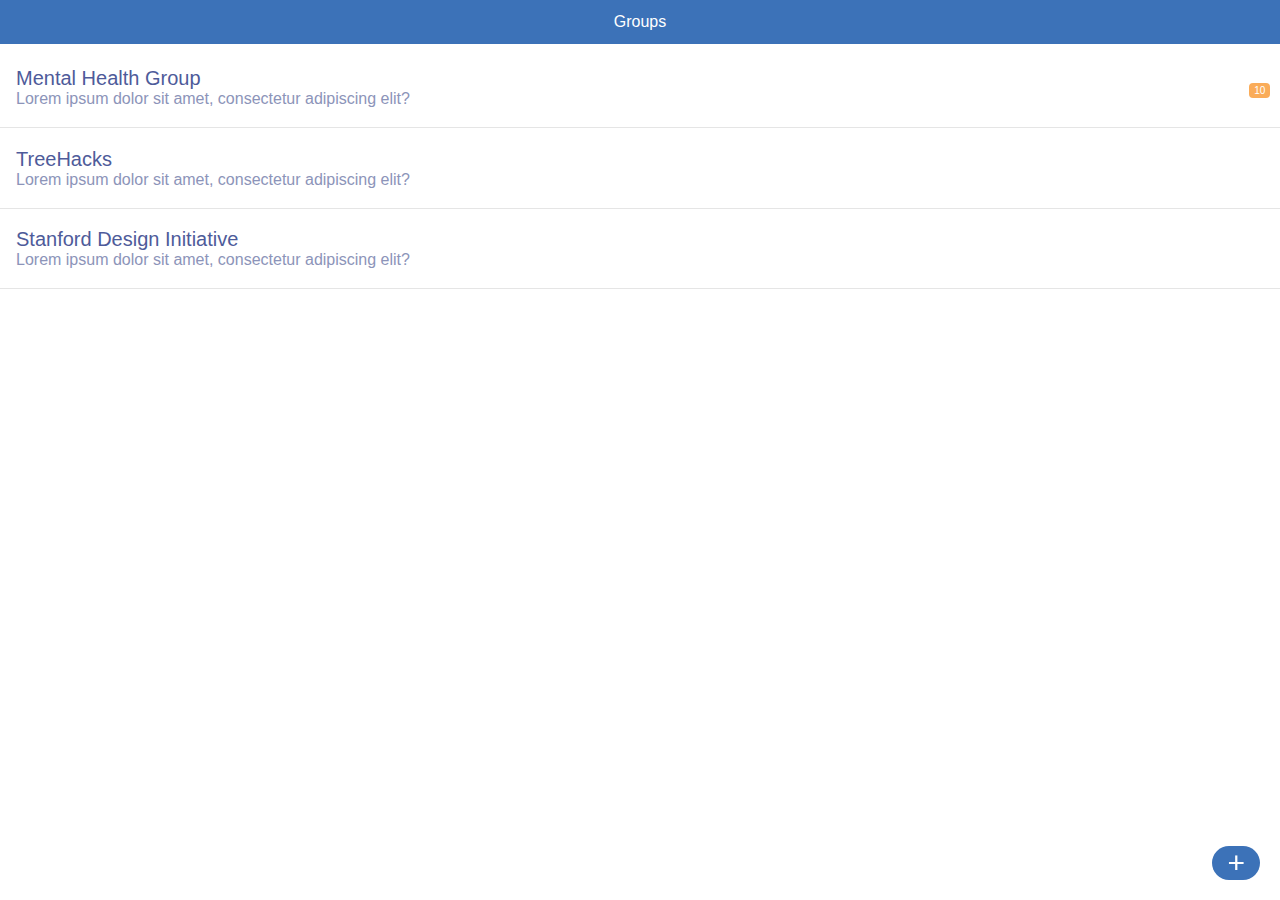
<file: index.html>
<html>
<head>
  <meta name="viewport" 
    content="width=device-width, initial-scale=1.0, user-scalable=no">
  <title></title>
  <link rel="stylesheet" type="text/css" href="css/styles.css">
</head>
<body>
  <div class="nav">
    <div class="title">
      Groups 
    </div>
  </div>
    <a href="create.html" class="floating-action-button">
      +
    </a>
  <div class="container">
    <a href="chat.html">
    <div class="cell">
      <div class="notifications">
        <p>10</p>
      </div>
      <div class="cell-content">
        <h2>Mental Health Group</h2>
        <p>Lorem ipsum dolor sit amet, consectetur adipiscing elit?</p>
      </div>
    </div>
    </a>
    <div class="cell">
      <h2>TreeHacks</h2>
      <p>Lorem ipsum dolor sit amet, consectetur adipiscing elit?</p>
    </div>
    <div class="cell">
      <h2>Stanford Design Initiative</h2>
      <p>Lorem ipsum dolor sit amet, consectetur adipiscing elit?</p>
    </div>
  </div>
</body>
</html>
</file>
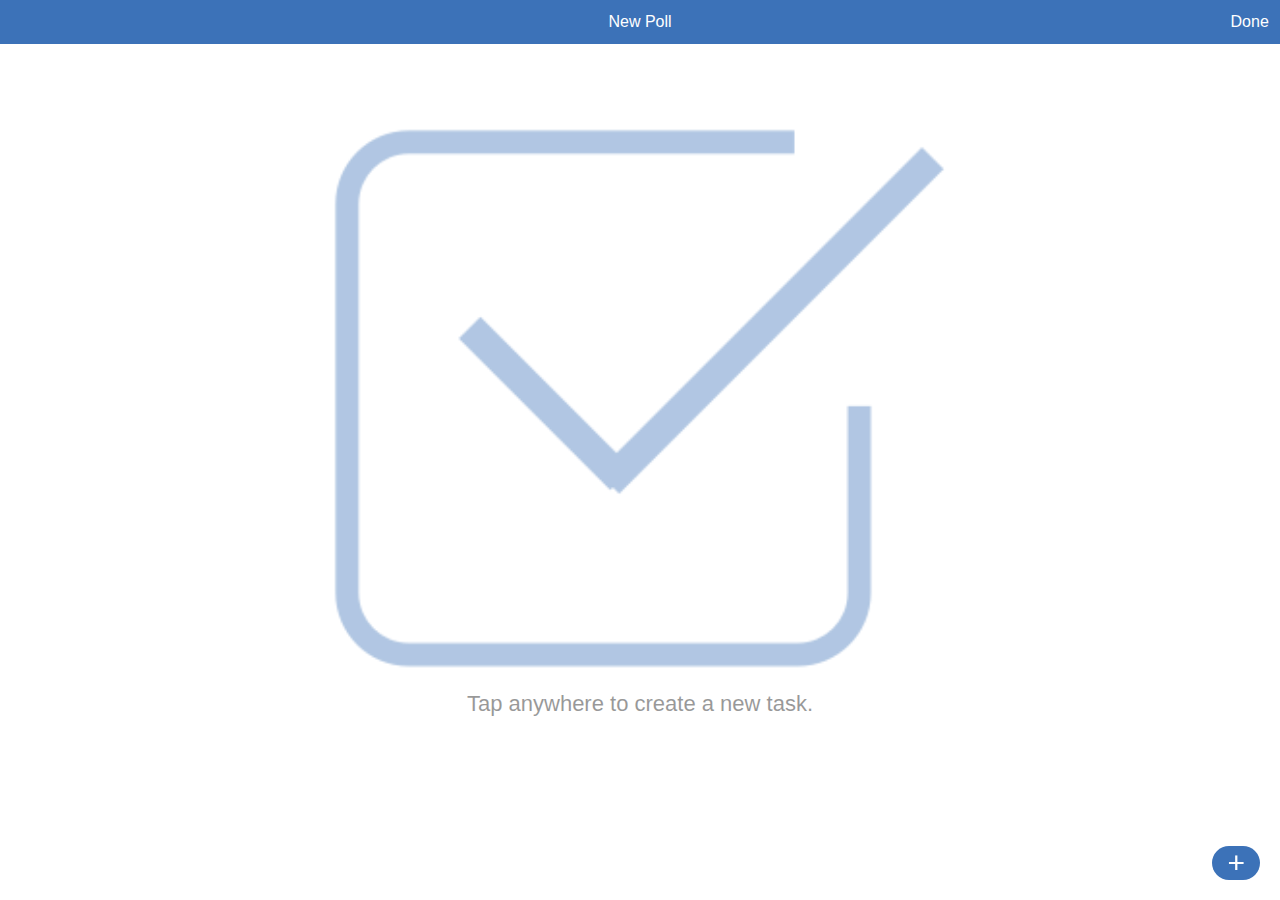
<file: blank.html>
<html>
<head>
  <meta name="viewport" 
    content="width=device-width, initial-scale=1.0, user-scalable=no">
  <title></title>
  <link rel="stylesheet" type="text/css" href="css/styles.css">
</head>
<body>
  <div class="nav">
    <div class="nav-button right">
      <a href="chat.html">Done</a>
    </div>
    <div class="title">
    New Poll
    </div>
  </div>
    <a href="create.html" class="floating-action-button">
      +
    </a>
  </div>
  <div class="container">
    <div class="blank-action">
      <img src="img/task-large.png">
      <p>Tap anywhere to create a new task.</p>
    </div>
  </div>
   <script src="https://ajax.googleapis.com/ajax/libs/jquery/1.11.2/jquery.min.js"></script>
  <script src="js/hammer.js"></script>
  <script src="js/synapp-cellswipe.js"></script>
</body>
</html>
</file>
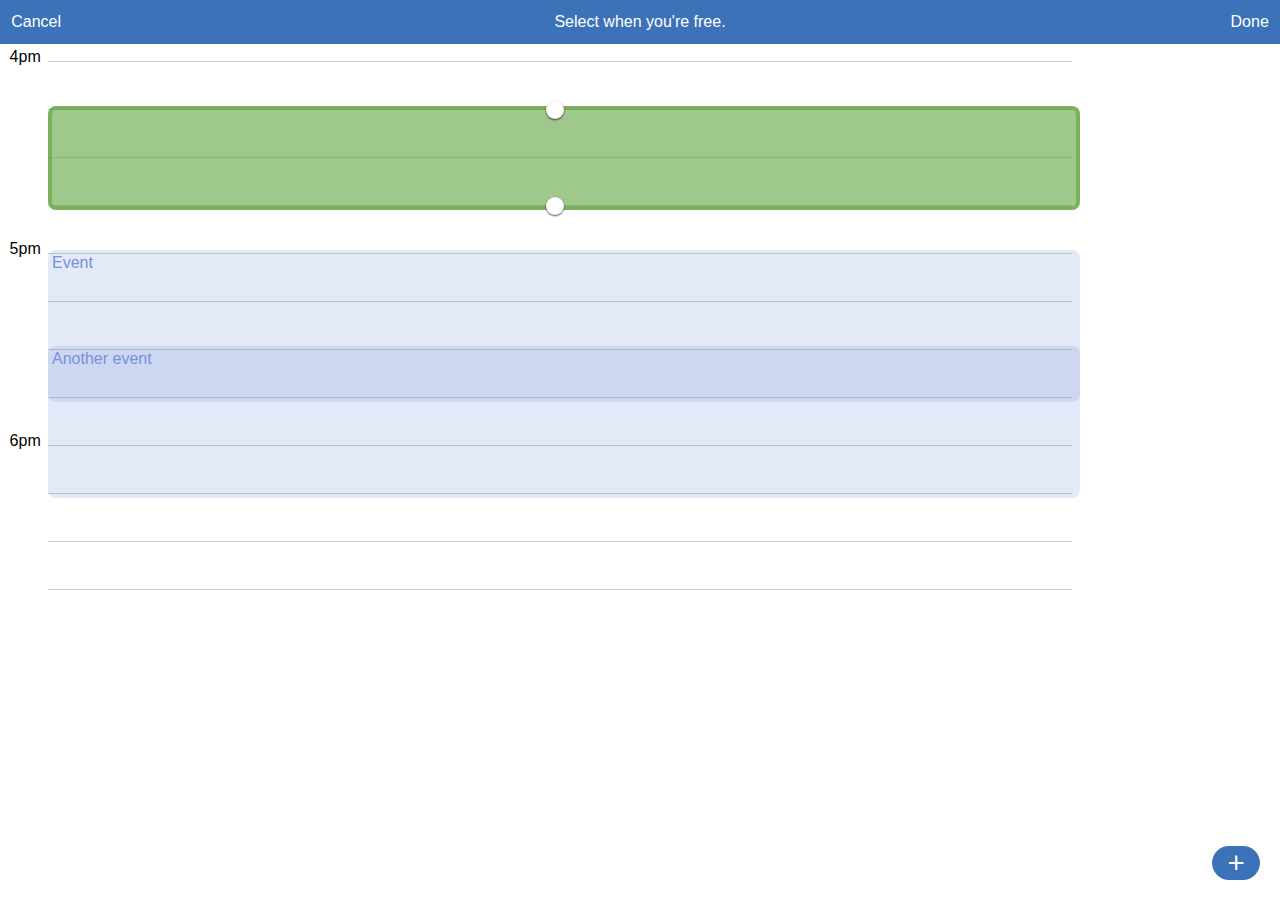
<file: calendar-select.html>
<html>
<head>
  <meta name="viewport" 
    content="width=device-width, initial-scale=1.0, user-scalable=no">
  <title></title>
  <link rel="stylesheet" type="text/css" href="css/styles.css">
</head>
<body>
  <div class="nav">
    <div class="nav-button left">
      <a href="chat.html">
        Cancel
      </a>
    </div>
    <div class="nav-button right">
      <a href="chat.html">Done</a>
    </div>
    <div class="title">
    Select when you're free.
    </div>
  </div>
    <a href="create.html" class="floating-action-button">
      +
    </a>
  </div>
  <div class="container">
    <ul class="time-bar">
       <li>4pm</li>
       <li>5pm</li>
       <li>6pm</li>
     </ul>
    <ul class="event-boxes">
      <li></li>
      <li></li>
      <li></li>
      <li></li>
      <li></li>
      <li></li>
      <li></li>
      <li></li>
      <li></li>
      <li></li>
      <li></li>
      <li></li>
    </ul>
    <div class="free-time" style="top: 6.6em; height: 6em;">
      <div class="top-grabber">
      </div>
      <div class="bottom-grabber">
      </div>
    </div>
    <div class="busy-time" style="top: 15.6em; height: 9em;">
      Event
    </div>
    <div class="busy-time" style="top: 21.6em; height: 9em;">
      Another event
    </div>
  </div>
   <script src="https://ajax.googleapis.com/ajax/libs/jquery/1.11.2/jquery.min.js"></script>
  <script src="js/hammer.js"></script>
</body>
</html>
</file>
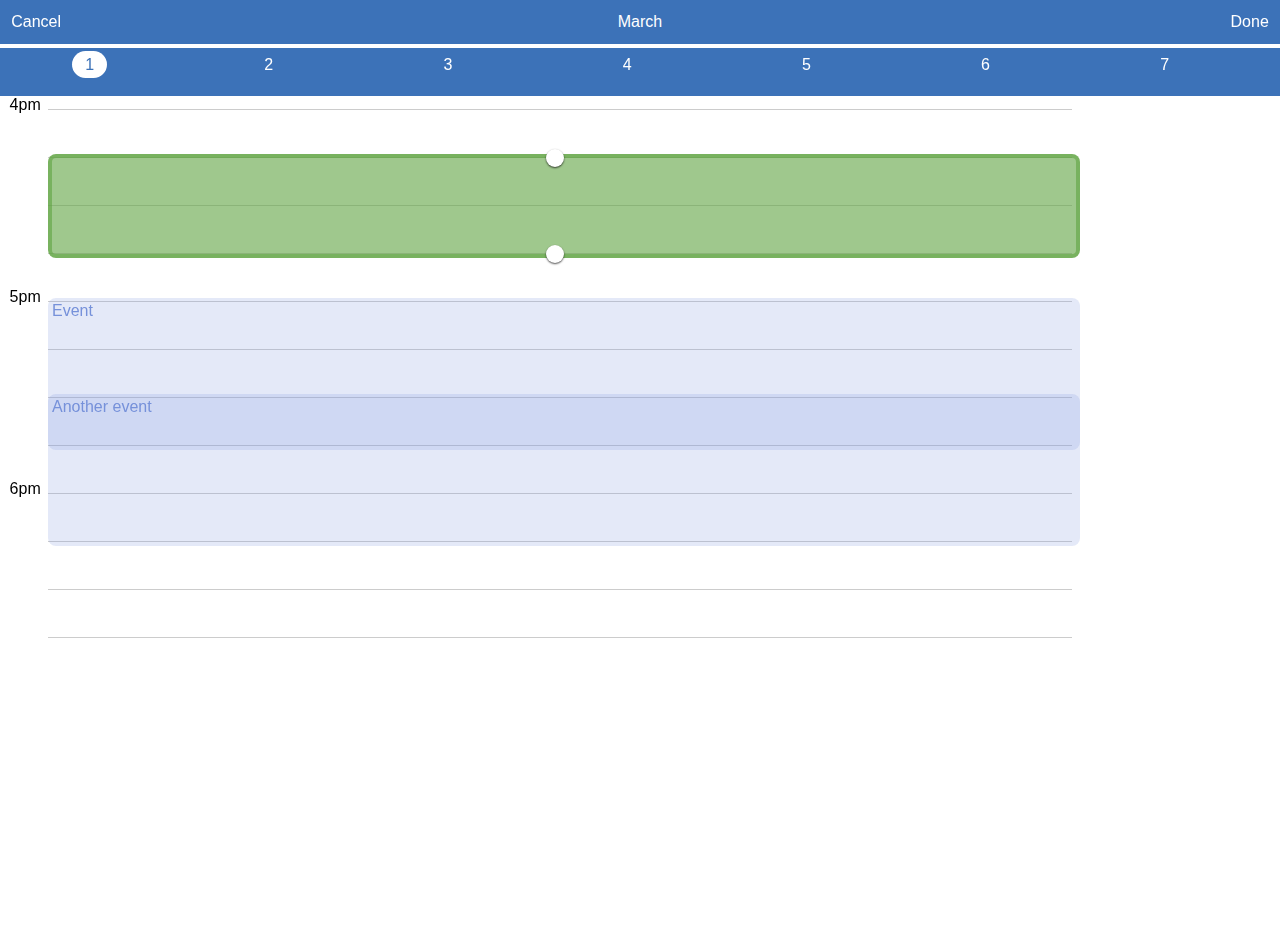
<file: calendar-week.html>
<html>
<head>
  <meta name="viewport" 
    content="width=device-width, initial-scale=1.0, user-scalable=no">
  <title></title>
  <link rel="stylesheet" type="text/css" href="css/styles.css">
  <link rel="stylesheet" href="css/idangerous.swiper.css">
  <script defer src="js/idangerous.swiper.min.js"></script>
</head>
<body>
  <div class="nav">
    <div class="nav-button left">
      <a href="chat.html">
        Cancel
      </a>
    </div>
    <div class="nav-button right">
      <a href="chat.html">Done</a>
    </div>
    <div class="title">
   March 
    </div>
  </div>
  <div class="week-swiper">
    <div class="week-swiper-wrapper">
      <div class="week-swiper-slide">
        <div class="day"><span>1</span></div>
        <div class="day">2</div>
        <div class="day">3</div>
        <div class="day">4</div>
        <div class="day">5</div>
        <div class="day">6</div>
        <div class="day">7</div>
      </div>
      <div class="week-swiper-slide">
        <div class="day">8</div>
        <div class="day">9</div>
        <div class="day">10</div>
        <div class="day">11</div>
        <div class="day">12</div>
        <div class="day">13</div>
        <div class="day">14</div>
      </div>
    </div>
  </div>
  <div class="container">
    <div class="day-swiper">
      <div class="day-swiper-wrapper">
      <div class="day-swiper-slide">
      <ul class="time-bar">
         <li>4pm</li>
         <li>5pm</li>
         <li>6pm</li>
       </ul>
      <ul class="event-boxes">
        <li></li>
        <li></li>
        <li></li>
        <li></li>
        <li></li>
        <li></li>
        <li></li>
        <li></li>
        <li></li>
        <li></li>
        <li></li>
        <li></li>
      </ul>
      <div class="free-time" style="top: 6.6em; height: 6em;">
        <div class="top-grabber">
        </div>
        <div class="bottom-grabber">
        </div>
      </div>
      <div class="busy-time" style="top: 15.6em; height: 9em;">
        Event
      </div>
      <div class="busy-time" style="top: 21.6em; height: 9em;">
        Another event
      </div>
      </div>
      <div class="day-swiper-slide">
      <ul class="time-bar">
         <li>4pm</li>
         <li>5pm</li>
         <li>6pm</li>
       </ul>
      <ul class="event-boxes">
        <li></li>
        <li></li>
        <li></li>
        <li></li>
        <li></li>
        <li></li>
        <li></li>
        <li></li>
        <li></li>
        <li></li>
        <li></li>
        <li></li>
      </ul>
      <div class="free-time" style="top: 6.6em; height: 6em;">
        <div class="top-grabber">
        </div>
        <div class="bottom-grabber">
        </div>
      </div>
      <div class="busy-time" style="top: 15.6em; height: 9em;">
        Event
      </div>
      <div class="busy-time" style="top: 21.6em; height: 9em;">
        Another event
      </div>
      </div>
    </div>
    </div>
  </div>
   <script src="https://ajax.googleapis.com/ajax/libs/jquery/1.11.2/jquery.min.js"></script>
  <script src="js/calendar-week.js"></script>
</body>
</html>
</file>
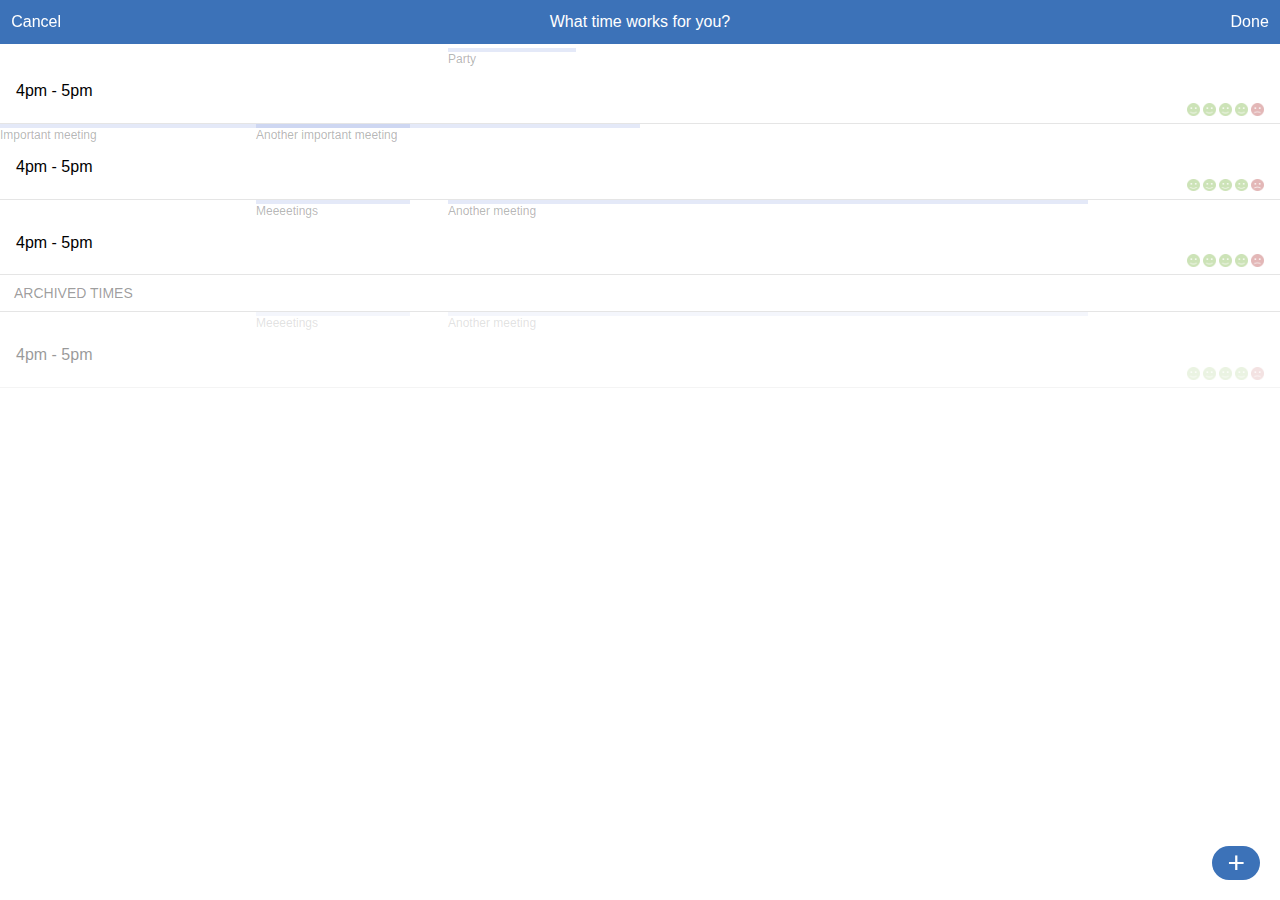
<file: calendar.html>
<html>
<head>
  <meta name="viewport" 
    content="width=device-width, initial-scale=1.0, user-scalable=no">
  <title></title>
  <link rel="stylesheet" type="text/css" href="css/styles.css">
</head>
<body>
  <div class="nav">
    <div class="nav-button left">
      <a href="chat.html">
        Cancel
      </a>
    </div>
    <div class="nav-button right">
      <a href="chat.html">Done</a>
    </div>
    <div class="title">
    What time works for you?
    </div>
  </div>
    <a href="create.html" class="floating-action-button">
      +
    </a>
  </div>
  <div class="container">
    <div class="candidate cell calendar">
      <div class="calendar-bar">
        <div class="time busy" style="padding: 0px; height: 0.4em; left: 35%; width: 10%;">Party</div>
      </div>
      <ul class="faces">
        <li><img src="img/smiley.png"></li>
        <li><img src="img/smiley.png"></li>
        <li><img src="img/smiley.png"></li>
        <li><img src="img/smiley.png"></li>
        <li><img src="img/frowney.png"</li>
      </ul>
      4pm - 5pm
    </div>
    <div class="candidate cell calendar">
      <div class="calendar-bar">
        <div class="time busy" style="padding: 0px; height: 0.4em; left: 0%; width: 50%;">Important meeting</div>
        <div class="time busy" style="padding: 0px; height: 0.4em; left: 20%; width: 12%;">Another important meeting</div>
      </div>
      <ul class="faces">
        <li><img src="img/smiley.png"></li>
        <li><img src="img/smiley.png"></li>
        <li><img src="img/smiley.png"></li>
        <li><img src="img/smiley.png"></li>
        <li><img src="img/frowney.png"</li>
      </ul>
      4pm - 5pm
    </div>
    <div class="candidate cell calendar">
      <div class="calendar-bar">
        <div class="time busy" style="padding: 0px; height: 0.4em; left: 35%; width: 50%;">Another meeting</div>
        <div class="time busy" style="padding: 0px; height: 0.4em; left: 20%; width: 12%;">Meeeetings</div>
      </div>
      <ul class="faces">
        <li><img src="img/smiley.png"></li>
        <li><img src="img/smiley.png"></li>
        <li><img src="img/smiley.png"></li>
        <li><img src="img/smiley.png"></li>
        <li><img src="img/frowney.png"</li>
      </ul>
      4pm - 5pm
    </div>
    <div class="cell list-header">
      Archived Times
    </div>
    <div class="candidate cell calendar archived">
      <div class="calendar-bar">
        <div class="time busy" style="padding: 0px; height: 0.4em; left: 35%; width: 50%;">Another meeting</div>
        <div class="time busy" style="padding: 0px; height: 0.4em; left: 20%; width: 12%;">Meeeetings</div>
      </div>
      <ul class="faces">
        <li><img src="img/smiley.png"></li>
        <li><img src="img/smiley.png"></li>
        <li><img src="img/smiley.png"></li>
        <li><img src="img/smiley.png"></li>
        <li><img src="img/frowney.png"</li>
      </ul>
      4pm - 5pm
    </div>
  </div>
   <script src="https://ajax.googleapis.com/ajax/libs/jquery/1.11.2/jquery.min.js"></script>
  <script src="js/hammer.js"></script>
  <script src="js/synapp-cellswipe.js"></script>
</body>
</html>
</file>
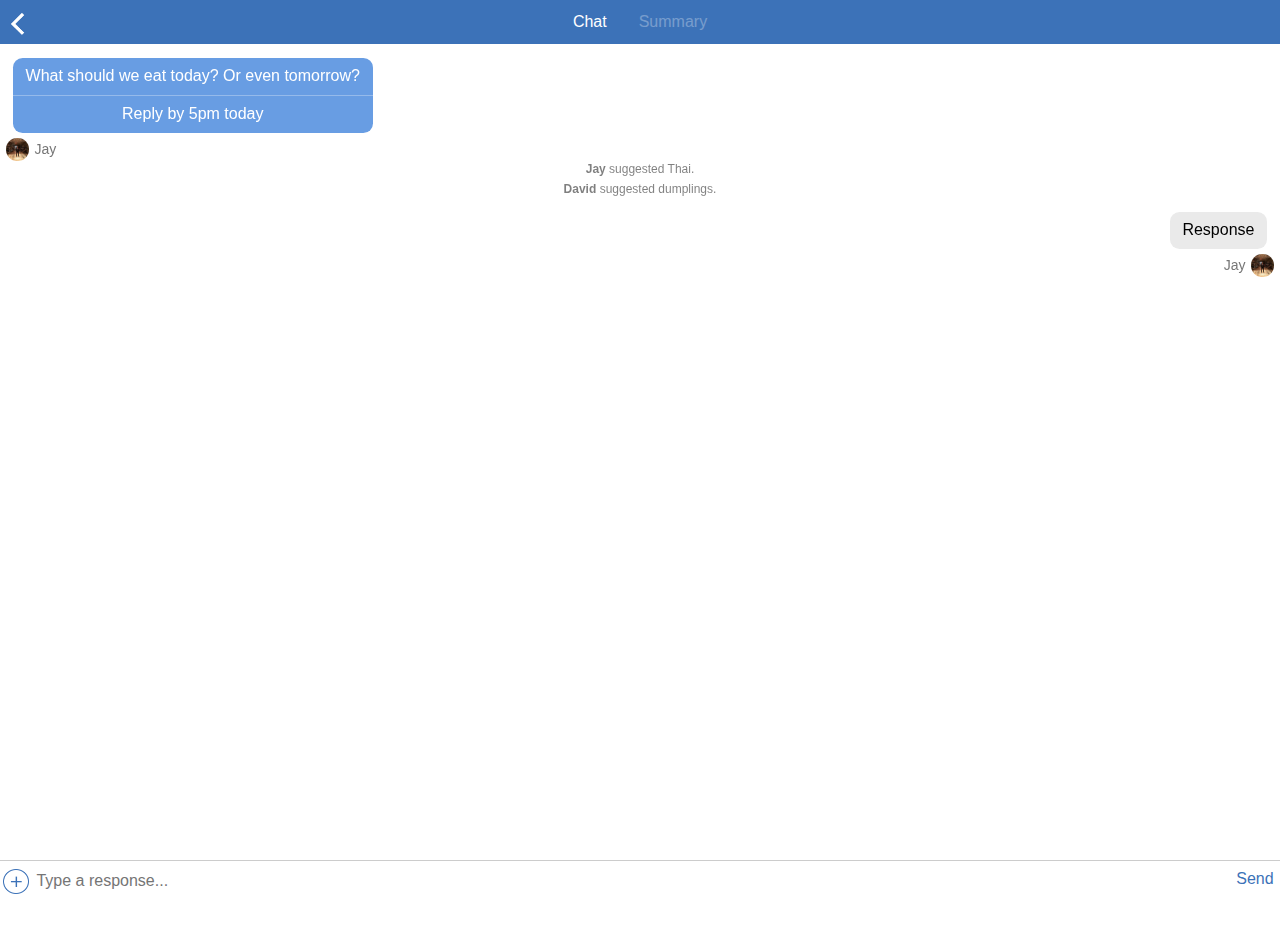
<file: chat.html>
<html>
<head>
  <meta name="viewport" 
    content="width=device-width, initial-scale=1.0, user-scalable=no">
  <title></title>
  <link rel="stylesheet" type="text/css" href="css/styles.css">
  <link rel="stylesheet" href="css/idangerous.swiper.css">
  <script defer src="js/idangerous.swiper.min.js"></script>
</head>
<body>
  <div class="nav">
    <div class="nav-button left">
      <a href="index.html">
      <img src="img/button-back.png" class="button-back">
      </a>
    </div>
    <div class="title segmented">
      <ul>
        <li id="chat" class="active">Chat</li>
        <li id="summary">Summary</a></li>
      </ul>
    </div>
  </div>
  <div class="container">
    <div class="swiper-container">
      <div class="swiper-wrapper">
        <div class="swiper-slide">

          <div class="chat chat-left">
            <div class="problem bubble">
            <p>What should we eat today? Or even tomorrow?</p>
            <div class="reply-by">
              Reply by 5pm today
            </div>
            </div>
            <div class="author">
              <img src="img/profile.png">
              <p>Jay</p>
            </div>
          </div>

          <div class="response">
            <strong>Jay</strong> suggested Thai.
          </div>

          <div class="response">
            <strong>David</strong> suggested dumplings.
          </div>

          <div class="chat chat-right">
            <div class="bubble">
            <p>Response</p>
            </div>
            <div class="author">
              <img src="img/profile.png">
              <p>Jay</p>
            </div>
          </div>
        </div>

        <div class="swiper-slide">
          <a href="collect.html">
            <div class="card">
              <h2>Collect and Choose</h2>
              <p>What should we eat today?</p>
            </div>
          </a>
            <div class="card">
              <h2>Group Scheduling</h2>
              <p>When would be a good time to meet this quarter?</p>
            </div>
            <div class="card">
              <h2>Announcement</h2>
              <p>Emergency meeting at 2pm today!</p>
            </div>
        </div>
      </div>
      </div>
  </div>

      <!--
      <div class="modal">
        <iframe src="collect.html"></iframe>
      </div>
      -->

      <div class="message-input">
        <a href="#" id="action-type-sheet-toggle"><img src="img/plus.png" class="plus"></a>
        <div class="action-type-sheet">
          <ul class="action-types">
            <li><img src="img/thumbsup.png">Create a poll</li>
            <li><img src="img/calendar.png">Find a time to meet</li>
            <li><img src="img/announcement.png">Make an announcement</li>
          </ul>
        </div>
        <form>
          <input id="response" type="text" placeholder="Type a response...">
          <input type="submit" value="Send">
          <input id="skip" class="hidden" type="submit" value="Skip">
        </form>
      </div>


   <script src="https://ajax.googleapis.com/ajax/libs/jquery/1.11.2/jquery.min.js"></script>
   <script src="http://hammerjs.github.io/dist/hammer.min.js"></script>
   <script src="js/synapp.js"></script>
</body>
</html>
</file>
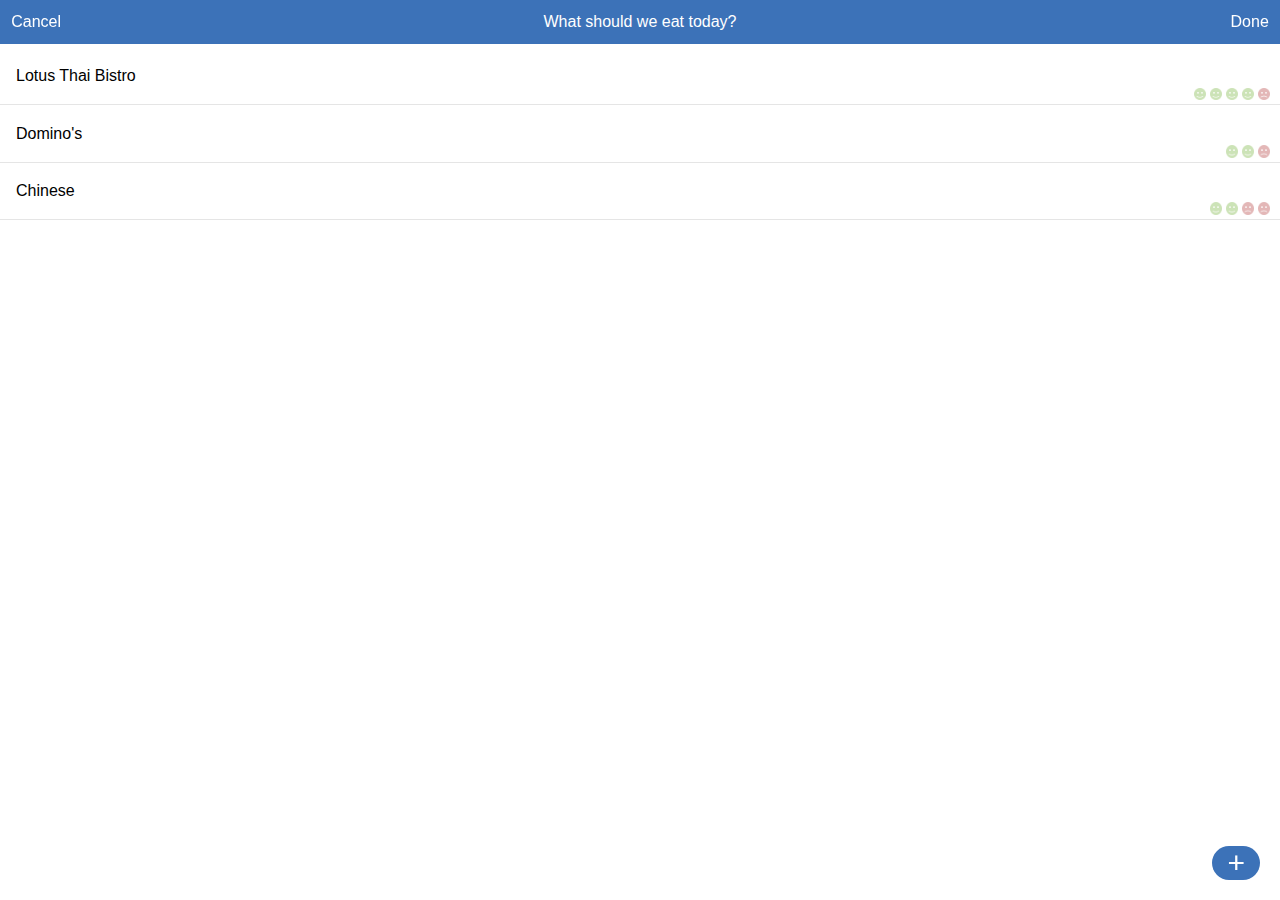
<file: collect.html>
<html>
<head>
  <meta name="viewport" 
    content="width=device-width, initial-scale=1.0, user-scalable=no">
  <title></title>
  <link rel="stylesheet" type="text/css" href="css/styles.css">
</head>
<body>
  <div class="nav">
    <div class="nav-button left">
      <a href="chat.html">
        Cancel
      </a>
    </div>
    <div class="nav-button right">
      <a href="chat.html">Done</a>
    </div>
    <div class="title">
    What should we eat today? 
    </div>
  </div>
    <a href="create.html" class="floating-action-button">
      +
    </a>
  </div>
  <div class="container">
    <div class="candidate cell">
      Lotus Thai Bistro
      <ul class="faces">
        <li><img src="img/smiley.png"></li>
        <li><img src="img/smiley.png"></li>
        <li><img src="img/smiley.png"></li>
        <li><img src="img/smiley.png"></li>
        <li><img src="img/frowney.png"</li>
      </ul>
    </div>
    <div class="candidate cell">
      Domino's
      <ul class="faces">
        <li><img src="img/smiley.png"></li>
        <li><img src="img/smiley.png"></li>
        <li><img src="img/frowney.png"</li>
      </ul>
    </div>
    <div class="candidate cell">
      Chinese
      <ul class="faces">
        <li><img src="img/smiley.png"></li>
        <li><img src="img/smiley.png"></li>
        <li><img src="img/frowney.png"</li>
        <li><img src="img/frowney.png"</li>
      </ul>
    </div>
  </div>
   <script src="https://ajax.googleapis.com/ajax/libs/jquery/1.11.2/jquery.min.js"></script>
  <script src="js/hammer.js"></script>
  <script src="js/synapp-cellswipe.js"></script>
</body>
</html>
</file>
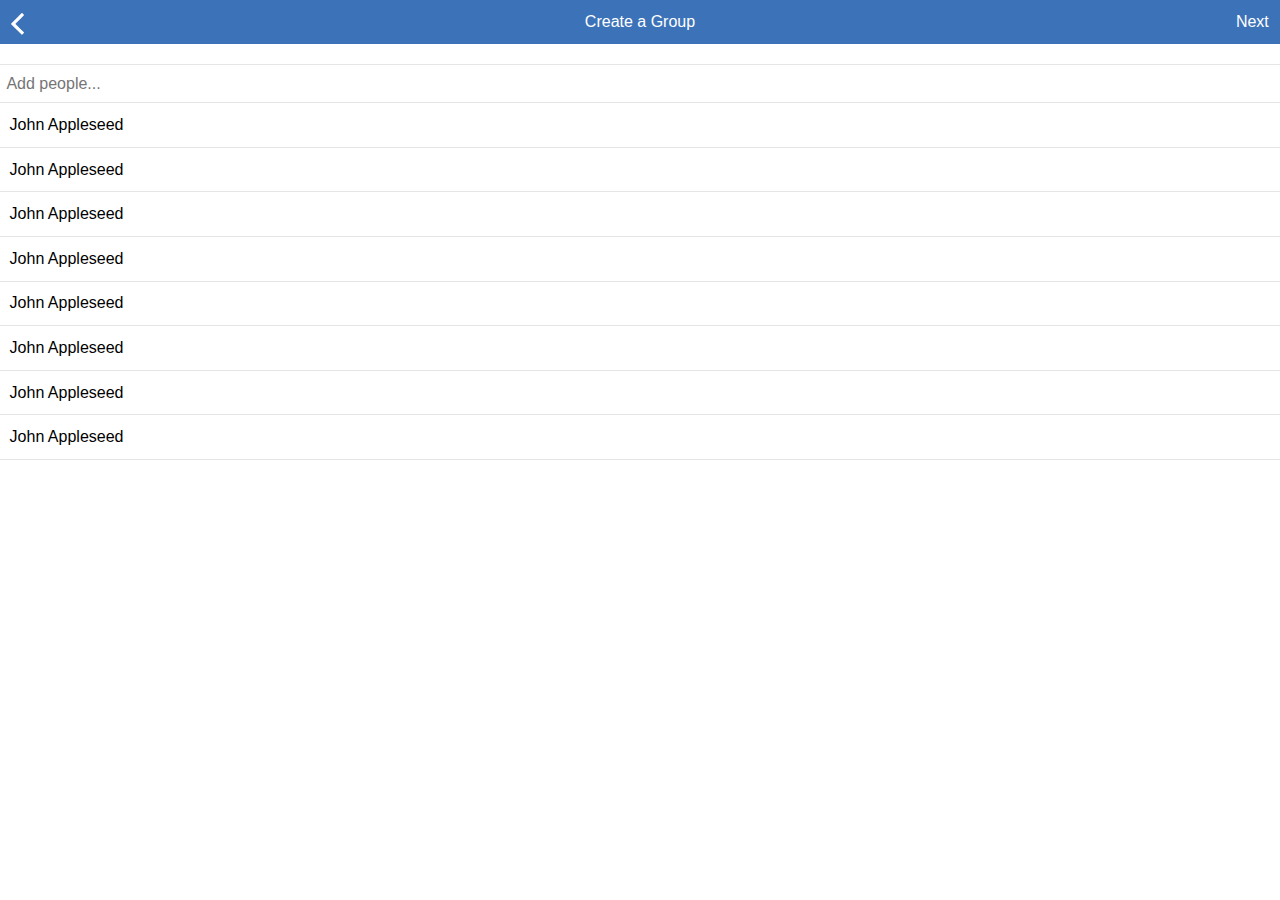
<file: create.html>
<html>
<head>
  <meta name="viewport" 
    content="width=device-width, initial-scale=1.0, user-scalable=no">
  <title></title>
  <link rel="stylesheet" type="text/css" href="css/styles.css">
</head>
<body>
  <div class="nav">
    <div class="nav-button left">
      <a href="index.html">
      <img src="img/button-back.png" class="button-back">
      </a>
    </div>
    <div class="nav-button right">
      <a href="groupname.html">
       Next 
     </a>
    </div>
    <div class="title">
       Create a Group 
    </div>
  </div>
  <div class="container">
    <form class="create-input">
      <input type="text" placeholder="Add people...">
    </form>
    <div class="contacts">
      <div class="cell">
        John Appleseed
      </div>
      <div class="cell">
        John Appleseed
      </div>
      <div class="cell">
        John Appleseed
      </div>
      <div class="cell">
        John Appleseed
      </div>
      <div class="cell">
        John Appleseed
      </div>
      <div class="cell">
        John Appleseed
      </div>
      <div class="cell">
        John Appleseed
      </div>
      <div class="cell">
        John Appleseed
      </div>
    </div>
  </div>
</body>
</html>
</file>
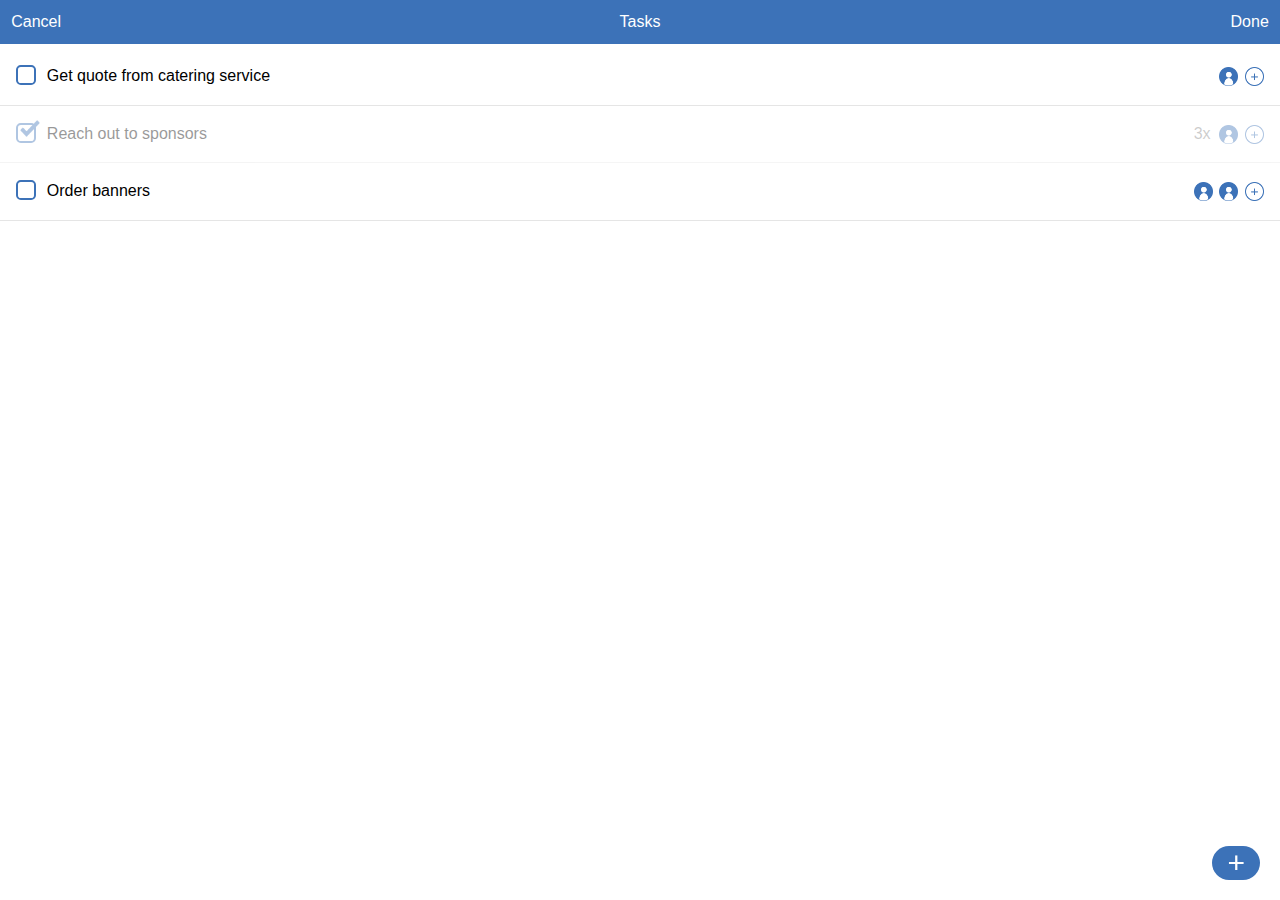
<file: delegate.html>
<html>
<head>
  <meta name="viewport" 
    content="width=device-width, initial-scale=1.0, user-scalable=no">
  <title></title>
  <link rel="stylesheet" type="text/css" href="css/styles.css">
</head>
<body>
  <div class="nav">
    <div class="nav-button left">
      <a href="chat.html">
        Cancel
      </a>
    </div>
    <div class="nav-button right">
      <a href="chat.html">Done</a>
    </div>
    <div class="title">
    Tasks
    </div>
  </div>
    <a href="create.html" class="floating-action-button">
      +
    </a>
  </div>
  <div class="container">
    <div class="cell">
      <ul class="volunteers">
        <li><img src="img/placeholder.png"></li>
        <li class="add-volunteers"><img src="img/add-volunteer.png"></li>
      </ul>
      <div class="checkbox"></div>
      Get quote from catering service 
    </div>
    <div class="cell checked">
      <ul class="volunteers">
        <li class="num-volunteers">3x</li>
        <li><img src="img/placeholder.png"></li>
        <li class="add-volunteers"><img src="img/add-volunteer.png"></li>
      </ul>
      <div class="checkbox"><img src="img/checked.png"></div>
      Reach out to sponsors
    </div>
    <div class="cell">
      <ul class="volunteers">
        <li><img src="img/placeholder.png"></li>
        <li><img src="img/placeholder.png"></li>
        <li class="add-volunteers"><img src="img/add-volunteer.png"></li>
      </ul>
      <div class="checkbox"></div>
      Order banners
    </div>
  </div>
   <script src="https://ajax.googleapis.com/ajax/libs/jquery/1.11.2/jquery.min.js"></script>
  <script src="js/hammer.js"></script>
  <script src="js/synapp-smileys.js"></script>
</body>
</html>
</file>
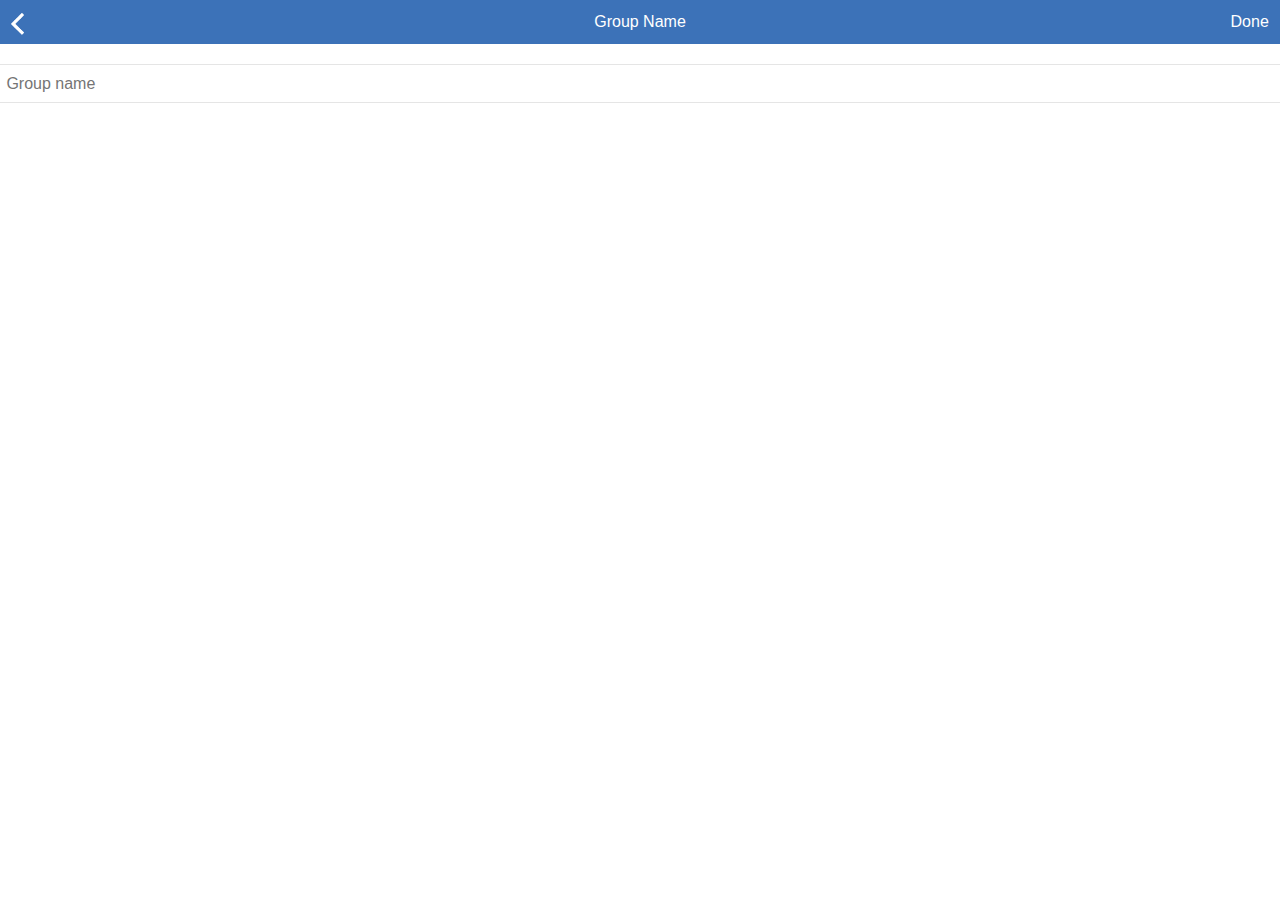
<file: groupname.html>
<html>
<head>
  <meta name="viewport" 
    content="width=device-width, initial-scale=1.0, user-scalable=no">
  <title></title>
  <link rel="stylesheet" type="text/css" href="css/styles.css">
</head>
<body>
  <div class="nav">
    <div class="nav-button left">
      <a href="index.html">
      <img src="img/button-back.png" class="button-back">
      </a>
    </div>
    <div class="nav-button right">
      <a href="chat.html">
       Done 
     </a>
    </div>
    <div class="title">
       Group Name 
    </div>
  </div>
  <div class="container">
    <form class="create-input">
      <input type="text" placeholder="Group name">
    </form>
  </div>
</body>
</html>
</file>
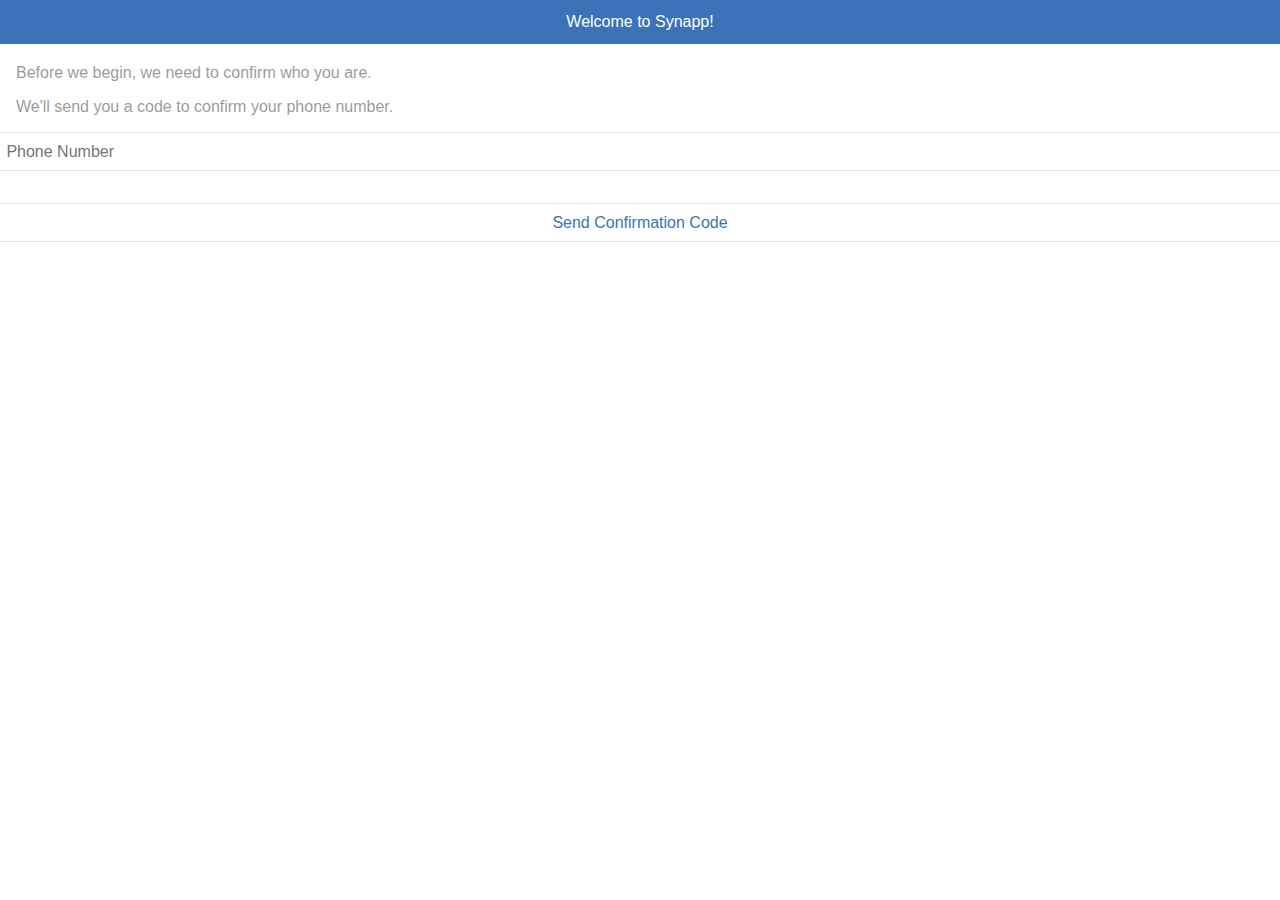
<file: signup.html>
<html>
<head>
  <meta name="viewport" 
    content="width=device-width, initial-scale=1.0, user-scalable=no">
  <title></title>
  <link rel="stylesheet" type="text/css" href="css/styles.css">
</head>
<body>
  <div class="nav">
    <div class="title">
    Welcome to Synapp!
    </div>
  </div>
    <div class="container">
      <p class="onboarding-description">Before we begin, we need to confirm who you are.</p>
      <p class="onboarding-description">We'll send you a code to confirm your phone number.</p>
      <form class="create-input">
        <input type="text" placeholder="Phone Number">
        <label class="onboarding-description"></label> 
       <input type="submit" value="Send Confirmation Code" name="submit">
      </form>
    </div>
  </div>
   <script src="https://ajax.googleapis.com/ajax/libs/jquery/1.11.2/jquery.min.js"></script>
  <script src="js/hammer.js"></script>
  <script src="js/synapp-smileys.js"></script>
</body>
</html>
</file>
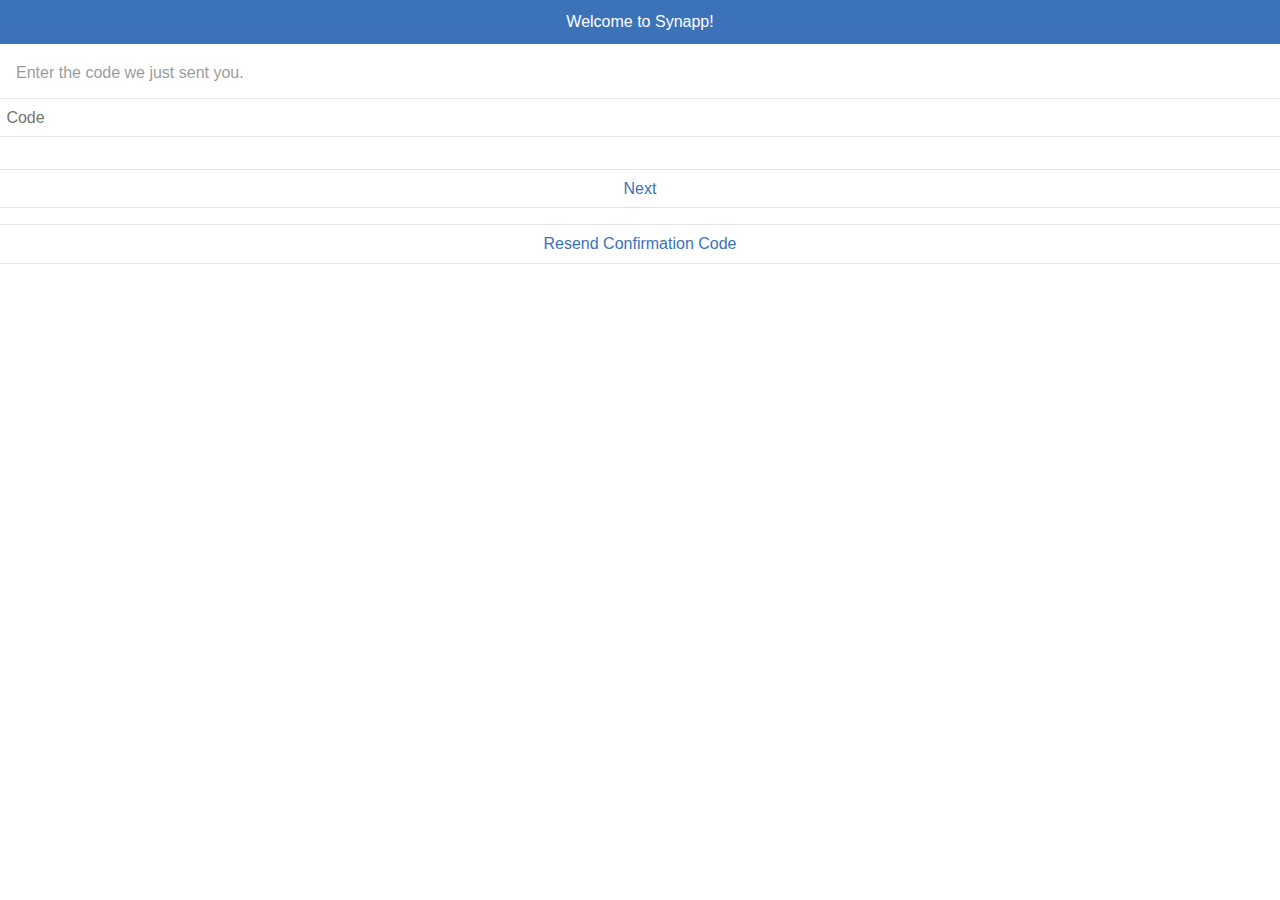
<file: signup2.html>
<html>
<head>
  <meta name="viewport" 
    content="width=device-width, initial-scale=1.0, user-scalable=no">
  <title></title>
  <link rel="stylesheet" type="text/css" href="css/styles.css">
</head>
<body>
  <div class="nav">
    <div class="title">
    Welcome to Synapp!
    </div>
  </div>
    <div class="container">
      <p class="onboarding-description">Enter the code we just sent you.</p>
      <form class="create-input">
        <input type="text" placeholder="Code">
        <label class="onboarding-description"></label> 
       <input type="submit" value="Next" name="submit">
       <input type="submit" value="Resend Confirmation Code" name="submit">
      </form>
    </div>
  </div>
   <script src="https://ajax.googleapis.com/ajax/libs/jquery/1.11.2/jquery.min.js"></script>
  <script src="js/hammer.js"></script>
  <script src="js/synapp-smileys.js"></script>
</body>
</html>
</file>
<file: css/styles.css>
body {
  font-family: "Avenir", "Lato", "Helvetica Neue", "Helvetica", sans-serif;
  transition: .1s background-color ease;
  margin: 0px;
  padding: 0px; }
  body .week-swiper {
    position: fixed;
    top: 3em;
    background-color: #3C72B8;
    height: 3em;
    z-index: 999;
    width: 100%; }
  body .week-swiper-slide {
    width: 100%; }
    body .week-swiper-slide .day {
      margin-top: 0.5em;
      width: 14%;
      float: left;
      text-align: center;
      color: white;
      box-sizing: border-box; }
      body .week-swiper-slide .day span {
        color: #3C72B8;
        border-radius: 1em;
        background-color: white;
        padding: 0.3em 0.8em; }
  body .day-swiper-wrapper {
    height: 100%; }
    body .day-swiper-wrapper .day-swiper-slide {
      width: 100%;
      position: relative; }
  body .overlay {
    background-color: rgba(0, 0, 0, 0.8); }
  body .summary {
    background-color: #3C72B8; }
  body .nav {
    width: 100%;
    position: fixed;
    text-align: center;
    padding: 0.8em 0 0.8em 0;
    background-color: #3C72B8;
    color: #fff;
    font-size: 16px;
    z-index: 9999; }
    body .nav .prompt {
      text-align: left;
      padding: 1em 1em 0em 1em; }
      body .nav .prompt h2 {
        color: rgba(255, 255, 255, 0.5);
        text-transform: uppercase;
        font-size: 12px;
        margin: 0px;
        font-weight: 300; }
    body .nav .title {
      max-width: 70%;
      margin: 0px auto; }
    body .nav .nav-button {
      padding: 0em 0.4em;
      position: fixed; }
      body .nav .nav-button.left {
        left: 0.3em; }
        body .nav .nav-button.left .button-back {
          width: 0.8em; }
      body .nav .nav-button.right {
        right: 0.3em;
        text-align: right; }
    body .nav .segmented ul {
      display: table;
      margin: 0 auto;
      padding: 0px; }
    body .nav .segmented li {
      padding: 0em 1em;
      list-style-type: none;
      float: left;
      opacity: 0.3; }
      body .nav .segmented li.active {
        opacity: 1; }
  body .container {
    padding-top: 3em;
    font-size: 16px; }
    body .container.extra-padding {
      padding-top: 6.4em; }
    body .container .onboarding-description {
      margin: 1em 1em 0em 1em;
      display: block;
      opacity: 0.4; }
    body .container input[type=submit] {
      background-color: #fff;
      color: #3C72B8; }
    body .container .blank-action {
      width: 80%;
      margin: 0px auto;
      margin-top: 5em;
      text-align: center; }
      body .container .blank-action img {
        width: 60%;
        opacity: 0.4; }
      body .container .blank-action p {
        font-size: 22px;
        opacity: 0.4; }
    body .container .cell {
      padding: 1.2em 0.6em 1.2em 1em;
      border-bottom: 1px solid rgba(0, 0, 0, 0.1); }
      body .container .cell h2 {
        margin: 0px;
        padding: 0px;
        font-weight: 300;
        color: #4E5B9A;
        font-size: 20px; }
      body .container .cell p {
        margin: 0px;
        padding: 0px;
        color: #8C94B9; }
      body .container .cell .notifications {
        float: right;
        position: relative;
        top: 1em; }
        body .container .cell .notifications p {
          background-color: #FAAC59;
          color: white;
          font-size: 10px;
          padding: 0.2em 0.5em;
          border-radius: 0.4em; }
      body .container .cell.calendar {
        padding: 1.4em 1em; }
      body .container .cell.list-header {
        padding: 0.7em 1em;
        text-transform: uppercase;
        font-size: 14px;
        color: rgba(0, 0, 0, 0.4); }
      body .container .cell.archived, body .container .cell.checked {
        opacity: 0.4; }
      body .container .cell.candidate {
        position: relative; }
        body .container .cell.candidate.flash-green {
          background-color: #81B84B;
          color: white; }
        body .container .cell.candidate.flash-red {
          background-color: #B84B4B;
          color: white; }
        body .container .cell.candidate::before {
          content: url("../img/smiley.png");
          transform: scale(0.3);
          -webkit-transform: scale(0.3);
          top: 0em;
          position: absolute;
          left: -3em;
          z-index: 999; }
        body .container .cell.candidate::after {
          content: url("../img/frowney.png");
          transform: scale(0.3);
          -webkit-transform: scale(0.3);
          top: 0em;
          position: absolute;
          right: -3em;
          z-index: 999; }
        body .container .cell.candidate .faces {
          float: right;
          list-style-type: none;
          display: block;
          margin-top: 1.2em; }
          body .container .cell.candidate .faces li {
            float: left;
            width: 0.8em;
            padding-left: 0.2em;
            opacity: 0.4; }
            body .container .cell.candidate .faces li img {
              width: 100%; }
      body .container .cell .calendar-bar {
        width: 100%;
        height: 1em;
        font-size: 12px;
        color: rgba(0, 0, 0, 0.3); }
        body .container .cell .calendar-bar .time {
          top: 0em;
          position: absolute; }
          body .container .cell .calendar-bar .time.busy {
            border-top: 4px solid rgba(118, 145, 218, 0.2); }
      body .container .cell.bounce-back {
        transition: all 0.2s; }
    body .container .response {
      text-align: center;
      color: rgba(0, 0, 0, 0.5);
      font-size: 12px;
      margin: 0.5em 0em; }
    body .container .chat {
      margin: 0em 0.4em;
      max-width: 80%; }
      body .container .chat.faded {
        opacity: 0.3; }
      body .container .chat .bubble {
        display: inline-block;
        font-size: 16px;
        max-width: 100%;
        margin: 0.6em 0.4em;
        border-radius: 0.6em;
        background-color: #eaeaea;
        font-weight: 300; }
        body .container .chat .bubble p {
          padding: 0.6em 0.8em;
          margin: 0px; }
        body .container .chat .bubble.problem {
          background-color: #689DE3;
          color: white; }
      body .container .chat .reply-by {
        text-align: center;
        border-top: 1px solid rgba(255, 255, 255, 0.3);
        padding: 0.6em;
        font-weight: 500; }
      body .container .chat .author {
        position: relative;
        font-size: 14px;
        top: -0.4em;
        margin-bottom: 1.4em; }
    body .container .chat-left > .author p {
      position: absolute;
      top: 0.3em;
      margin: 0px;
      left: 2em;
      color: #777777; }
    body .container .chat-left > .author img {
      position: absolute;
      top: 0.1em;
      width: 1.6em;
      border-radius: 0.8em; }
    body .container .chat-right {
      float: right; }
      body .container .chat-right > .author p {
        position: absolute;
        top: 0.3em;
        right: 2em;
        margin: 0px;
        color: #777777; }
      body .container .chat-right > .author img {
        position: absolute;
        right: 0em;
        top: 0.1em;
        width: 1.6em;
        border-radius: 0.8em; }
    body .container .card {
      background-color: #689DE3;
      padding: 0.5em 0.6em;
      margin: 0.5em 0.5em;
      border-radius: 0.3em;
      box-shadow: 0px 1px 0px rgba(0, 0, 0, 0.2);
      color: #fff; }
      body .container .card h2 {
        color: rgba(255, 255, 255, 0.5);
        text-transform: uppercase;
        font-size: 12px;
        margin: 0px;
        font-weight: 300; }
      body .container .card p {
        margin: 0px;
        padding-top: 0.2em; }
    body .container .contacts .cell {
      padding: 0.8em 0.6em; }
  body a {
    text-decoration: none;
    color: white; }

.floating-action-button {
  position: fixed;
  bottom: 20px;
  right: 20px;
  background-color: #3C72B8;
  font-size: 30px;
  padding: 0em 0.5em 0em 0.5em;
  color: #fff;
  border-radius: 900px;
  text-decoration: none;
  transition: .2s background-color ease; }
  .floating-action-button:hover {
    background-color: #689DE3; }

.message-input {
  position: fixed;
  z-index: 9999;
  bottom: 0px;
  width: 100%;
  margin: 0px;
  background-color: white;
  border-top: 1px solid rgba(0, 0, 0, 0.2); }
  .message-input form {
    width: 100%;
    margin: 0px;
    display: inline; }
  .message-input input[type="text"] {
    font-family: "Avenir", "Lato", "Helvetica Neue", "Helvetica", sans-serif;
    border: none;
    border-radius: 0px;
    margin: 0px;
    padding: 0.6em 0.4em;
    /* TODO: Can we make it take everything except the Send button? */
    width: 70%;
    font-size: 16px;
    -webkit-appearance: none;
    outline: none; }
  .message-input input[type="submit"] {
    font-family: "Avenir", "Lato", "Helvetica Neue", "Helvetica", sans-serif;
    font-size: 16px;
    float: right;
    text-align: right;
    margin-left: 1em;
    padding: 0.6em 0.4em;
    border: 0px;
    color: #3C72B8;
    background-color: #ffffff;
    outline: none;
    -webkit-appearance: none; }
  .message-input .hidden {
    display: none; }
  .message-input .plus {
    position: relative;
    top: 0.5em;
    left: 0.2em;
    width: 1.6em;
    transition: all .2s; }
    .message-input .plus.cancel {
      transform: rotate(405deg);
      -webkit-transform: rotate(405deg); }
  .message-input .action-type-sheet {
    position: absolute;
    bottom: -20em;
    left: 2em;
    transition: bottom .3s ease; }
    .message-input .action-type-sheet .action-types {
      padding: 0px; }
      .message-input .action-type-sheet .action-types li {
        list-style-type: none;
        background-color: rgba(255, 255, 255, 0.8);
        padding: 0.6em 2em 0.6em 1.2em;
        margin-bottom: 0.5em;
        border-radius: 0.3em;
        box-shadow: 0px 1px 3px rgba(0, 0, 0, 0.2); }
        .message-input .action-type-sheet .action-types li img {
          vertical-align: middle;
          position: relative;
          width: 2em;
          margin-right: 0.6em; }
    .message-input .action-type-sheet.active {
      bottom: 2.4em; }

.create-input {
  margin-bottom: 0; }
  .create-input input {
    font-family: "Avenir", "Lato", "Helvetica Neue", "Helvetica", sans-serif;
    width: 100%;
    border: none;
    border-top: 1px solid rgba(0, 0, 0, 0.1);
    border-bottom: 1px solid rgba(0, 0, 0, 0.1);
    border-radius: 0px;
    margin: 0px;
    margin-top: 1em;
    padding: 0.6em 0.4em;
    font-size: 16px;
    -webkit-appearance: none;
    outline: none; }

.free-time, .busy-time {
  position: absolute;
  width: 80%;
  left: 3em;
  border-radius: 0.5em; }

.busy-time {
  background-color: rgba(118, 145, 218, 0.2);
  border: 4px solid rgba(118, 145, 218, 0);
  color: #7691da; }

.free-time {
  background-color: rgba(95, 163, 65, 0.6);
  border: 4px solid rgba(95, 163, 65, 0.6); }
  .free-time .top-grabber, .free-time .bottom-grabber {
    font-size: 18px;
    height: 1em;
    width: 1em;
    margin: 0px auto;
    position: absolute;
    border-radius: 0.5em;
    right: 50%;
    background-color: #fff;
    box-shadow: 0px 1px 2px rgba(0, 0, 0, 0.7); }
  .free-time .top-grabber {
    top: -0.5em; }
  .free-time .bottom-grabber {
    bottom: -0.5em; }

.time-bar, .event-boxes {
  position: absolute;
  padding: 0px;
  margin: 0.4em 0em 0em 0.6em; }
  .time-bar li, .event-boxes li {
    list-style-type: none;
    padding: 0px; }

.time-bar {
  top: 2.6em;
  width: 20%; }
  .time-bar li {
    height: 12em; }

.event-boxes {
  top: 3.4em;
  width: 80%;
  margin: 0.4em 0em 0em 3em; }
  .event-boxes li {
    box-sizing: border-box;
    border-top: 1px solid rgba(0, 0, 0, 0.2);
    height: 3em; }

.volunteers {
  position: absolute;
  list-style-type: none;
  display: block;
  margin: 0px;
  padding: 0px;
  right: 1em;
  max-width: 20%; }
  .volunteers li {
    float: left;
    padding-left: 0.4em;
    width: 1.2em; }
    .volunteers li img {
      width: 100%; }
  .volunteers .num-volunteers {
    color: rgba(0, 0, 0, 0.5); }

.checkbox {
  position: relative;
  display: inline-block;
  vertical-align: middle;
  width: 1em;
  height: 1em;
  border-radius: 0.3em;
  margin: -0.2em 0.4em 0em 0em;
  border: 2px solid #3C72B8; }
  .checkbox img {
    position: absolute;
    width: 1.3em;
    top: -0.3em;
    left: 0.1em; }

/*# sourceMappingURL=styles.css.map */
</file>
